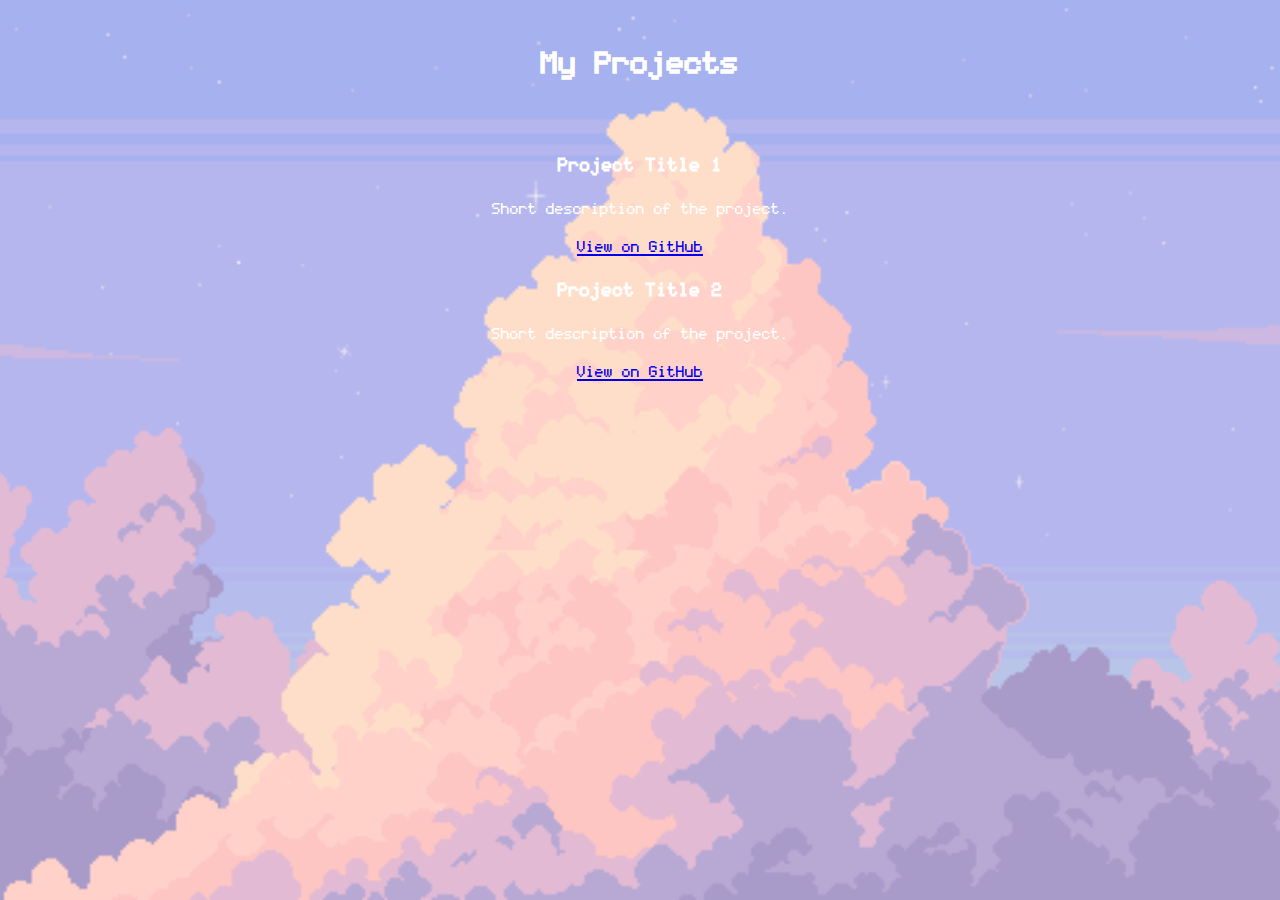
<file: Projects.html>
<!DOCTYPE html>
<html lang="en">
<head>
  <meta charset="UTF-8">
  <meta name="viewport" content="width=device-width, initial-scale=1.0">
  <title>Projects</title>
  <link rel="stylesheet" href="styles.css">
</head>
<body>
  <header>
    <h1>My Projects</h1>
  </header>
  <main>
    <section class="projects">
      <div class="project-card">
        <h3>Project Title 1</h3>
        <p>Short description of the project.</p>
        <a href="https://github.com/yourproject1" class="btn">View on GitHub</a>
      </div>
      <div class="project-card">
        <h3>Project Title 2</h3>
        <p>Short description of the project.</p>
        <a href="https://github.com/yourproject2" class="btn">View on GitHub</a>
      </div>
    </section>
  </main>
</body>
</html>
</file>
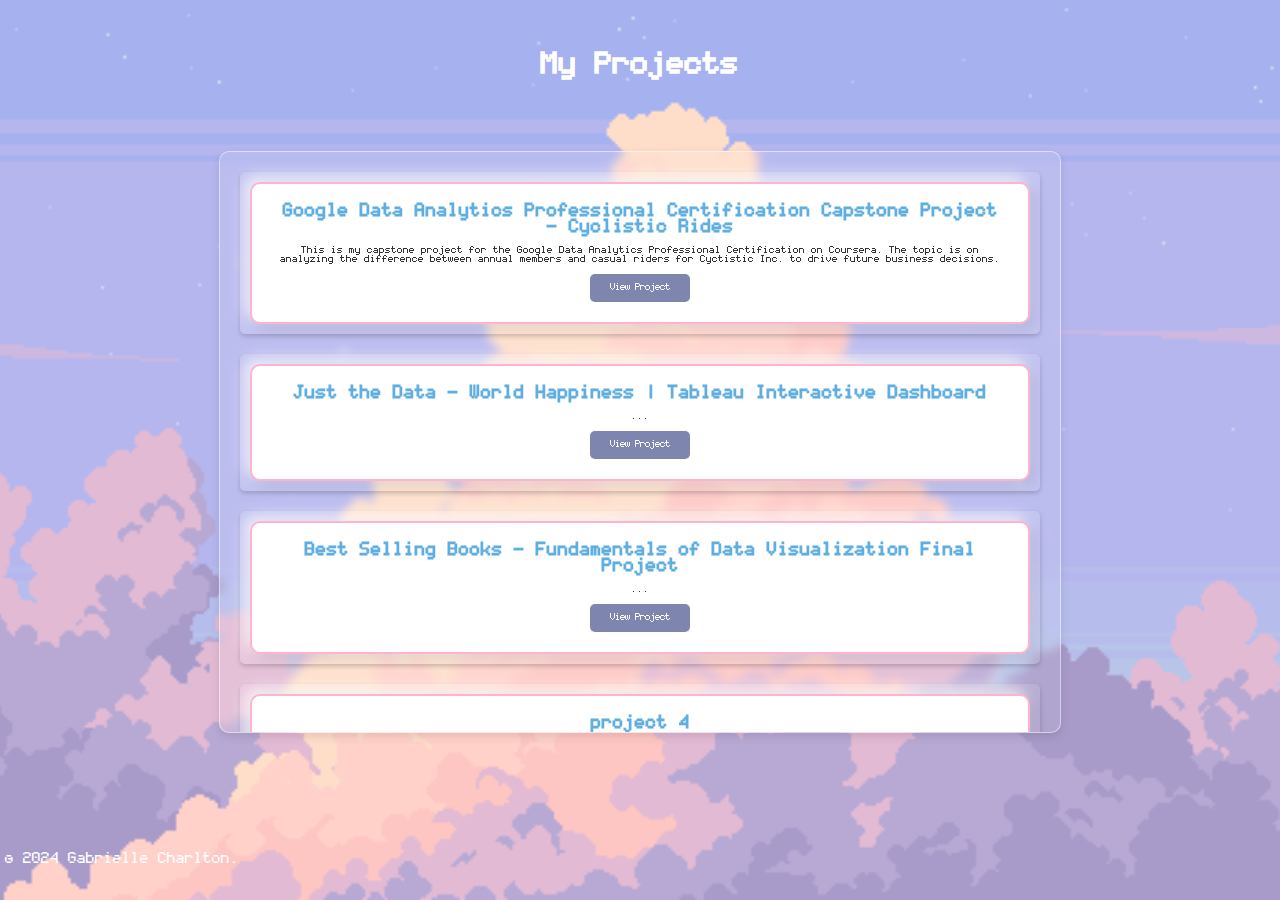
<file: projects.html>
<!DOCTYPE html>
<html lang="en">
<head>
  <meta charset="UTF-8">
  <meta name="viewport" content="width=device-width, initial-scale=1.0">
  <title>Projects</title>
  <link rel="stylesheet" href="styles.css">
</head>
<body>
  <header>
    <h1>My Projects</h1>
  </header>
  <main>
    
    <section class="projects">
      <div class="projects-page">
        <div class="projects-scroll-container">
          
          <div class="project-item">
            <div class="project">
              <h3>Google Data Analytics Professional Certification Capstone Project - Cyclistic Rides</h3>
              <p>This is my capstone project for the Google Data Analytics Professional Certification on Coursera. The topic is on analyzing the difference between annual members and casual riders for Cyctistic Inc. to drive future business decisions.</p>
              <a href="projects/cyclistic_rides_project.html" class="btn">View Project</a>
            </div>
          </div>

          <div class="project-item">
            <div class="project">
              <h3>Just the Data - World Happiness | Tableau Interactive Dashboard</h3>
              <p>...</p>
              <a href="projects/project2.html" class="btn">View Project</a>
            </div>
          </div>
          
          <div class="project-item">
            <div class="project">
              <h3>Best Selling Books - Fundamentals of Data Visualization Final Project</h3>
              <p>...</p>
              <a href="projects/project3.html" class="btn">View Project</a>
            </div>
          </div>
          
          <div class="project-item">
            <div class="project">
              <h3>project 4</h3>
              <p>...</p>
              <a href="projects/project4.html" class="btn">View Project</a>
            </div>
          </div>
          <div class="project-item">
            <div class="project">
              <h3>project 5</h3>
              <p>...</p>
              <a href="projects/project5.html" class="btn">View Project</a>
            </div>
          </div>
        </div>
      </div>

    </section>
  </main>

  <footer>
    <p>© 2024 Gabrielle Charlton.</p>
  </footer>
</body>
</html>
</file>
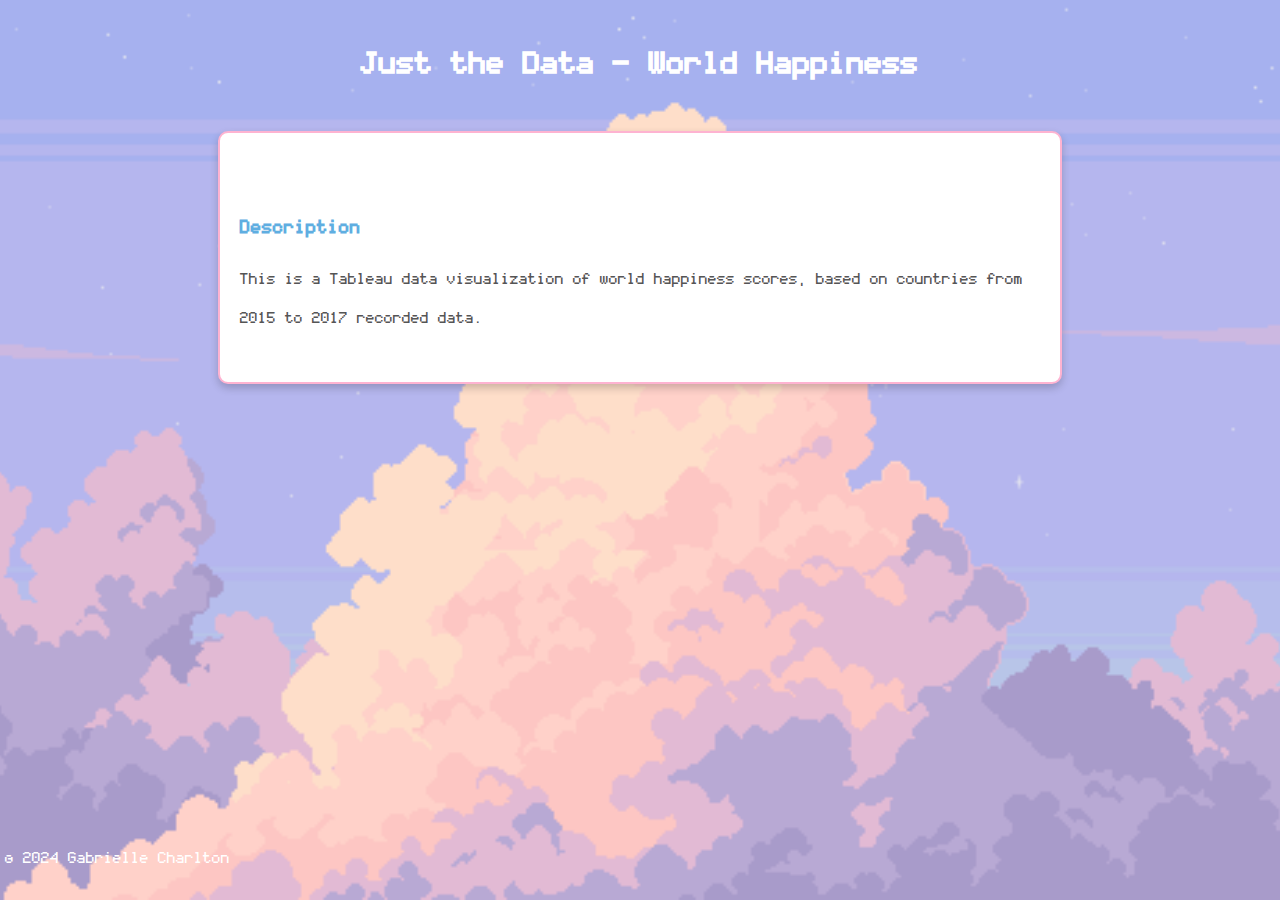
<file: projects/project2.html>
<!DOCTYPE html>
<html lang="en">
<head>
  <meta charset="UTF-8">
  <meta name="viewport" content="width=device-width, initial-scale=1.0">
  <title>Just the Data - World Happiness - Practice Project</title>
  <link rel="stylesheet" href="../styles.css">
</head>
<body>
  <header>
    <h1>Just the Data - World Happiness</h1>
  </header>
  
  <main>
    <div class="projects-container">
      <h1 class="projects-title">Practice Project</h1>
    
      <section class="projects-description">
        <h3>Description</h3>
        <p>
          This is a Tableau data visualization of world happiness scores, based on countries from 2015 to 2017 recorded data.
        </p>
      </section>
      <section>
        <div class='tableauPlaceholder' id='viz1733638705809' style='position: relative'>
          <noscript>
            <a href='#'>
              <img alt=' ' src='https:&#47;&#47;public.tableau.com&#47;static&#47;images&#47;Ju&#47;JusttheData-WorldHappinessPracticeProject&#47;Sheet2&#47;1_rss.png' style='border: none' />
            </a>
          </noscript>
          <object class='tableauViz'  style='display:none;'>
            <param name='host_url' value='https%3A%2F%2Fpublic.tableau.com%2F' /> 
            <param name='embed_code_version' value='3' /> 
            <param name='site_root' value='' />
            <param name='name' value='JusttheData-WorldHappinessPracticeProject&#47;Sheet2' />
            <param name='tabs' value='yes' />
            <param name='toolbar' value='yes' />
            <param name='static_image' value='https:&#47;&#47;public.tableau.com&#47;static&#47;images&#47;Ju&#47;JusttheData-WorldHappinessPracticeProject&#47;Sheet2&#47;1.png' /> 
            <param name='animate_transition' value='yes' />
            <param name='display_static_image' value='yes' />
            <param name='display_spinner' value='yes' />
            <param name='display_overlay' value='yes' />
            <param name='display_count' value='yes' />
            <param name='language' value='en-US' />
          </object>
        </div>                
        <script type='text/javascript'>                    
          var divElement = document.getElementById('viz1733638705809');                    
          var vizElement = divElement.getElementsByTagName('object')[0];
          vizElement.style.width='100%';vizElement.style.height=(divElement.offsetWidth*0.75)+'px';
          var scriptElement = document.createElement('script');
          scriptElement.src = 'https://public.tableau.com/javascripts/api/viz_v1.js';
          vizElement.parentNode.insertBefore(scriptElement, vizElement);                
        </script>
      </section>
    
    </div>
  </main>
  
  <footer>
    <p>© 2024 Gabrielle Charlton</p>
  </footer>
</body>
</html>
</file>
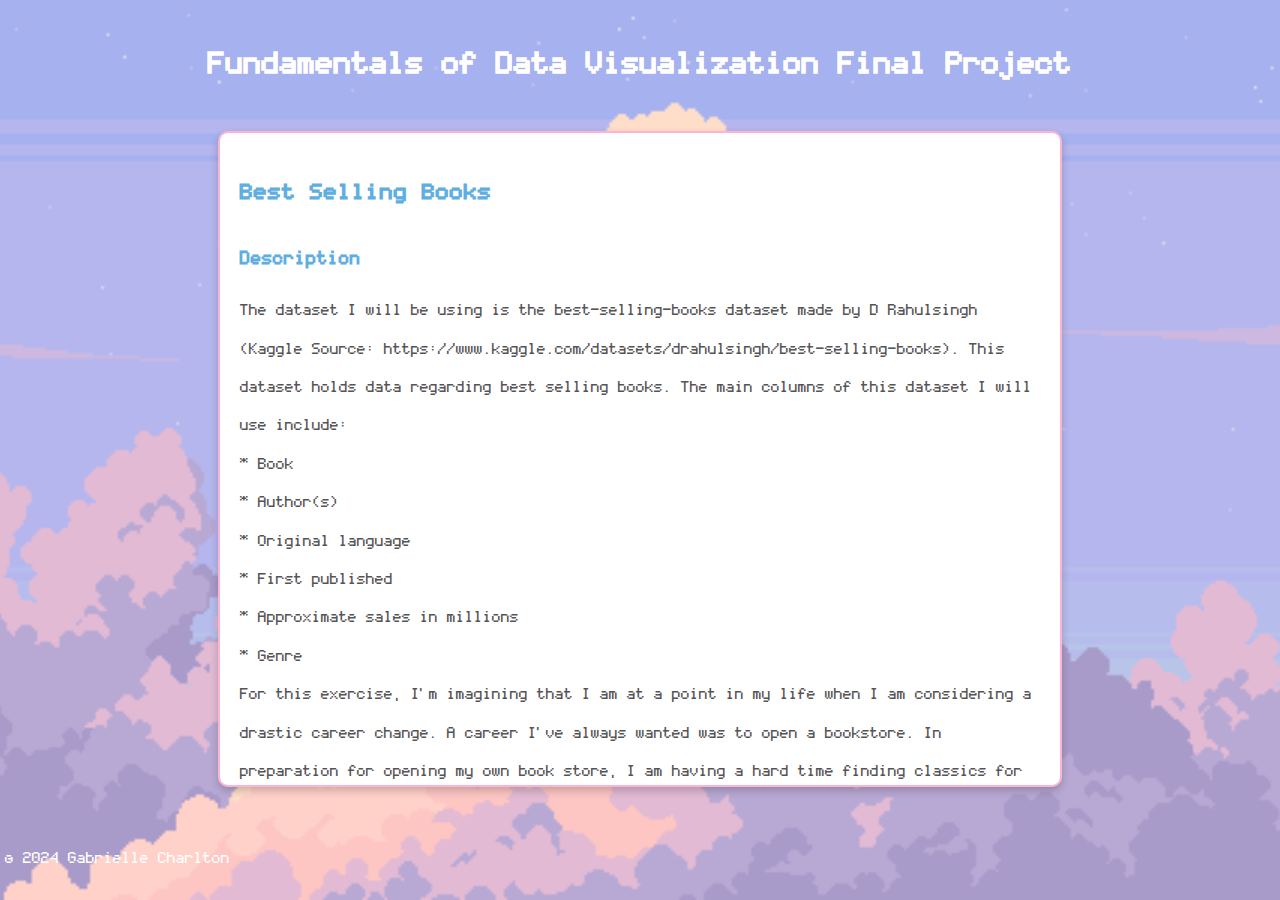
<file: projects/project3.html>
<!DOCTYPE html>
<html lang="en">
<head>
  <meta charset="UTF-8">
  <meta name="viewport" content="width=device-width, initial-scale=1.0">
  <title>Fundamentals of Data Visualization Final Project</title>
  <link rel="stylesheet" href="../styles.css">
</head>
<body>
  <header>
    <h1>Fundamentals of Data Visualization Final Project </h1>
  </header>
  
  <main>
    <div class="projects-container">
      <!-- Project Title -->
      <section class="projects-title">
        <h2>Best Selling Books</h2>
      </section>
      
      <!-- Project Description -->
      <section class="projects-description">
        <h3>Description</h3>
        <p>
          The dataset I will be using is the best-selling-books dataset made by D Rahulsingh (Kaggle Source: https://www.kaggle.com/datasets/drahulsingh/best-selling-books). This dataset holds data regarding best selling books. The main columns of this dataset I will use include:<br>

* Book <br>
* Author(s) <br>
* Original language <br>
* First published <br>
* Approximate sales in millions <br>
* Genre <br>
For this exercise, I'm imagining that I am at a point in my life when I am considering a drastic career change. A career I've always wanted was to open a bookstore. In preparation for opening my own book store, I am having a hard time finding classics for my books inventory. The main goal for me is to know what books are most guaranteed for sales and success. I would like to know: <br>

What kinds of books are the most popular?<br>

What genre typically sells the most?<br>
Which author typically has sold the most ?<br>
What original language is the most popular for books sold?<br>
What are the trends with popular book sales over the years?<br>

What has been the most popular genre over the years?<br>
Who has been the most popular author over the years?<br>
What has been the most popular original language over the years?<br>
          Link to Respository: https://github.com/gabcharlton/fundamentals_of_data_vis_final_project_G_C/tree/main
        </p>
      </section>
 

    </div>
  </main>
  
  <footer>
    <p>© 2024 Gabrielle Charlton</p>
  </footer>
</body>
</html>
</file>
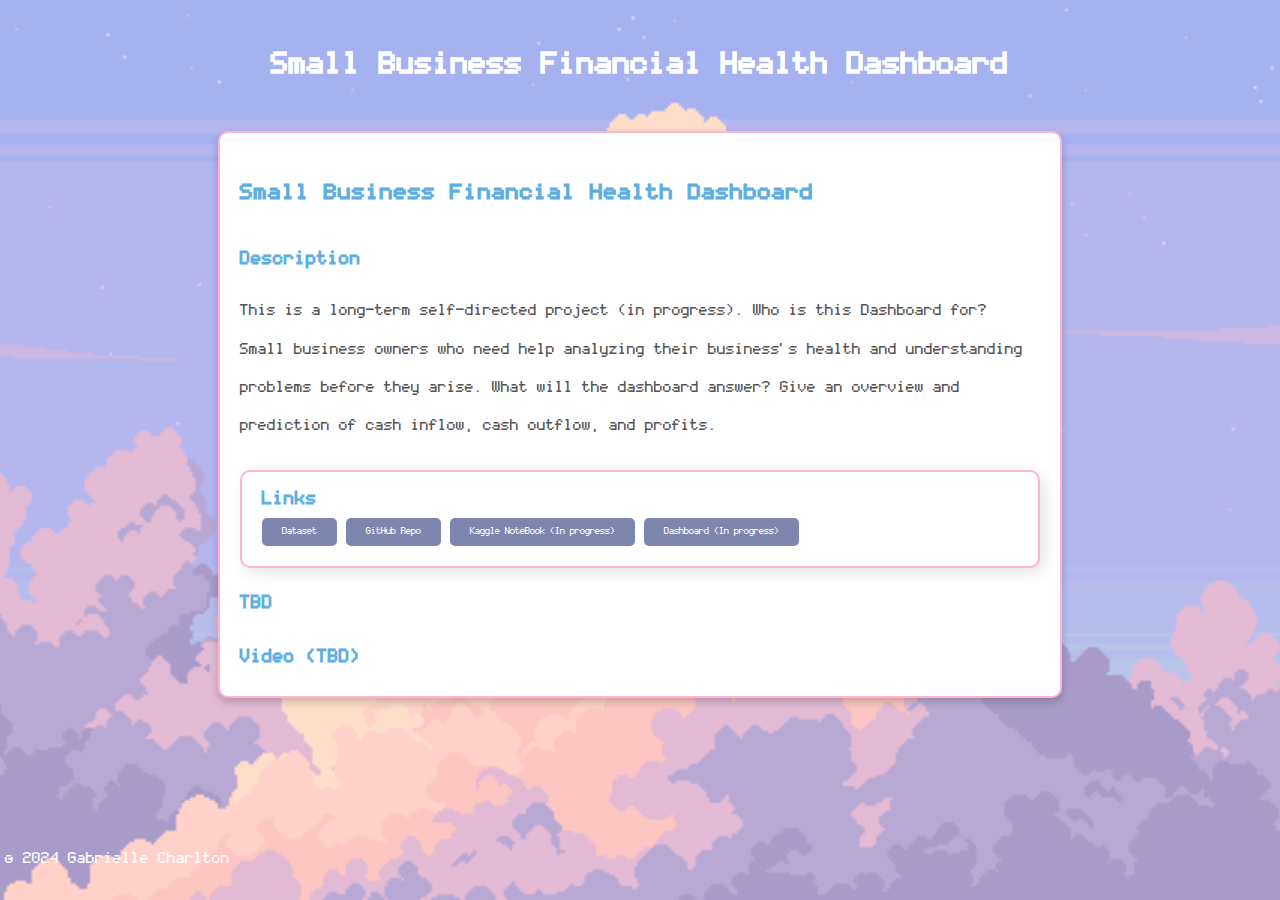
<file: projects/project4_small_business_financial_dashboard.html>
<!DOCTYPE html>
<html lang="en">
<head>
  <meta charset="UTF-8">
  <meta name="viewport" content="width=device-width, initial-scale=1.0">
  <title>Small Business Financial Health Dashboard</title>
  <link rel="stylesheet" href="../styles.css">
</head>
<body>
  <header>
    <h1>Small Business Financial Health Dashboard</h1>
  </header>
  
  <main>
    <div class="projects-container">
      <!-- Project Title -->
      <section class="projects-title">
        <h2>Small Business Financial Health Dashboard</h2>
      </section>
      
      <!-- Project Description -->
      <section class="projects-description">
        <h3>Description</h3>
        <p>
          This is a long-term self-directed project (in progress). Who is this Dashboard for? Small business owners who need help analyzing their business’s health and understanding problems before they arise.
          What will the dashboard answer? Give an overview and prediction of cash inflow, cash outflow, and profits. 
        </p>
      </section>
      
      <!-- Links -->
      <section class="project">
        <h3>Links</h3>
        <a href="https://www.kaggle.com/datasets/gabriellecharlton/coffee-shop-financial-dataset-synthetic-2022-2023" class="btn">Dataset </a> 
        <a href="https://github.com/gabcharlton/Financial-Health-Dashboard" class="btn">GitHub Repo </a> 
        <a href="https://www.kaggle.com/code/gabriellecharlton/small-business-financial-health-dashboard-eda" class="btn"> Kaggle NoteBook (In progress) </a>
        <a href="https://github.com/gabcharlton/Financial-Health-Dashboard" class="btn">Dashboard (In progress)</a>
      </section>
      
      <!-- Project Screenshots -->
      <section class="projects-screenshots">
        <h3>TBD</h3>
      </section>
      
      <!-- Project Video -->
      <section class="projects-video">
        <h3>Video (TBD)</h3>
      </section>
    </div>
  </main>
  
  <footer>
    <p>© 2024 Gabrielle Charlton</p>
  </footer>
</body>
</html>
</file>
<file: styles.css>
body {
  margin: 0; /* Remove default margins */
  padding: 0;
  background: 
    url('pixel_art_assets/purple clouds/4.png') no-repeat center center / cover,
    url('pixel_art_assets/purple clouds/3.png') no-repeat center center / cover,
    url('pixel_art_assets/purple clouds/2.png') no-repeat center center / cover,
    url('pixel_art_assets/purple clouds/1.png') no-repeat center center / cover;
  height: 100vh; /* Full viewport height */
  width: 100vw; /* Full viewport width */
  overflow: hidden; /* Prevent scrolling if not needed */
  text-align: center;
  color: white;
  font-family: 'CodersCrux', sans-serif;
  font-size: 24px; 
}

@font-face {
  font-family: 'CodersCrux';
  src: url('fonts/coders_crux.woff') format('truetype');
  font-weight: normal;
  font-style: normal;
}

header {
  padding: 20px;
}

.gif-container img {
  width: 200px;
  margin: 20px 0;
}

.buttons .btn {
  display: inline-block;
  background: #7e86b0;
  color: white;
  padding: 10px 20px;
  margin: 10px;
  text-decoration: none;
  border-radius: 5px;
  transition: background 0.3s ease;
}

.buttons .btn:hover {
  background: #ffd04f;
}

footer {
  position: absolute;
  bottom: 5px;
  padding: 5px 5px;
}

.projects-page {
  display: flex;
  flex-direction: column; /* Stack projects vertically */
  gap: 20px; /* Space between projects */
  padding: 20px;
}

.project {
  background: #ffffff; /* White background */
  border: 2px solid #feb3d1; /* Pink border */
  border-radius: 10px; /* Rounded corners */
  box-shadow: 5px 5px 15px rgba(0, 0, 0, 0.1), 
              -5px -5px 15px rgba(255, 255, 255, 0.8); /* Beveled effect */
  padding: 20px;
  transition: box-shadow 0.3s ease, transform 0.3s ease;
}

.project:hover {
  transform: translateY(-5px); /* Slight lift effect on hover */
  box-shadow: 5px 5px 20px rgba(0, 0, 0, 0.2), 
              -5px -5px 20px rgba(255, 255, 255, 0.9); /* Enhanced shadow */
}

.project h3 {
  margin: 0;
  color: #5faee1; /* Light blue heading */
}

.project p {
  color: #333333; /* Darker text for contrast */
  font-size: 1rem;
  margin: 10px 0;
}

.project .btn {
  display: inline-block;
  padding: 10px 20px;
  background: #7e86b0; /* Light blue button */
  color: white;
  text-decoration: none;
  border-radius: 5px;
  font-size: 0.9rem;
  transition: background 0.3s ease;
}

.project .btn:hover {
  background: #ffd04f; /* Yellow hover effect */
}
.projects-scroll-container {
  width: 80%; /* Adjust to your preference */
  max-width: 800px;
  max-height: 60vh; /* Limits the height to 80% of the viewport */
  margin: 0 auto; /* Centers the container */
  padding: 20px;
  overflow-y: scroll; /* Enables vertical scrolling */
  background: rgba(255, 255, 255, 0.1); /* Semi-transparent white background */
  border-radius: 10px; /* Rounded corners */
  box-shadow: 0 4px 10px rgba(0, 0, 0, 0.1); /* Subtle shadow */
  border: 1px solid rgba(255, 255, 255, 0.5); /* Optional translucent border */
  backdrop-filter: blur(5px); /* Adds a slight blur to enhance readability */
}
.project-item {
  margin-bottom: 20px;
  padding: 10px;
  background: rgba(255, 255, 255, 0.1); /* Slightly more opaque background for each project */
  border-radius: 5px;
  box-shadow: 0 2px 5px rgba(0, 0, 0, 0.2); /* Individual project shadow */
}

.projects-container {
  max-width: 800px; /* Restricts width but allows flexible height */
  margin: 0 auto;
  background: white;
  border: 2px solid #feb3d1; /* Pink border */
  border-radius: 10px;
  box-shadow: 0 4px 8px rgba(0, 0, 0, 0.2);
  padding: 20px;
  text-align: left;
  display: flex;
  flex-direction: column;
  align-items: stretch;
  overflow-y: auto; /* Adds a scrollbar if content overflows vertically */
  max-height: 68vh; /* Sets a maximum height */
}


.projects-container h2, .projects-container h3 {
  color: #5faee1;
  margin-bottom: 10px;
}

.projects-container p {
  color: #555;
  line-height: 1.6;
}

.projects-title {
  font-size: 24px; /* Larger font for title */
  font-weight: bold;
  margin-bottom: 10px; /* Spacing below the title */
}

.projects-screenshots .screenshot-gallery {
  display: flex;
  flex-wrap: wrap;
  gap: 10px;
  justify-content: center;
  margin-bottom: 20px;
}

.projects-screenshots img {
  width: 100%;
  max-width: 200px;
  border-radius: 5px; /* Add rounded corners to media */
  box-shadow: 3px 3px 10px rgba(0, 0, 0, 0.1);
}

.projects-video video {
  width: 100%;
  max-width: 600px;
  border-radius: 10px; /* Add rounded corners to media */
  box-shadow: 3px 3px 10px rgba(0, 0, 0, 0.1);
  margin-top: 10px;
  margin-bottom: 20px;
}
</file>
